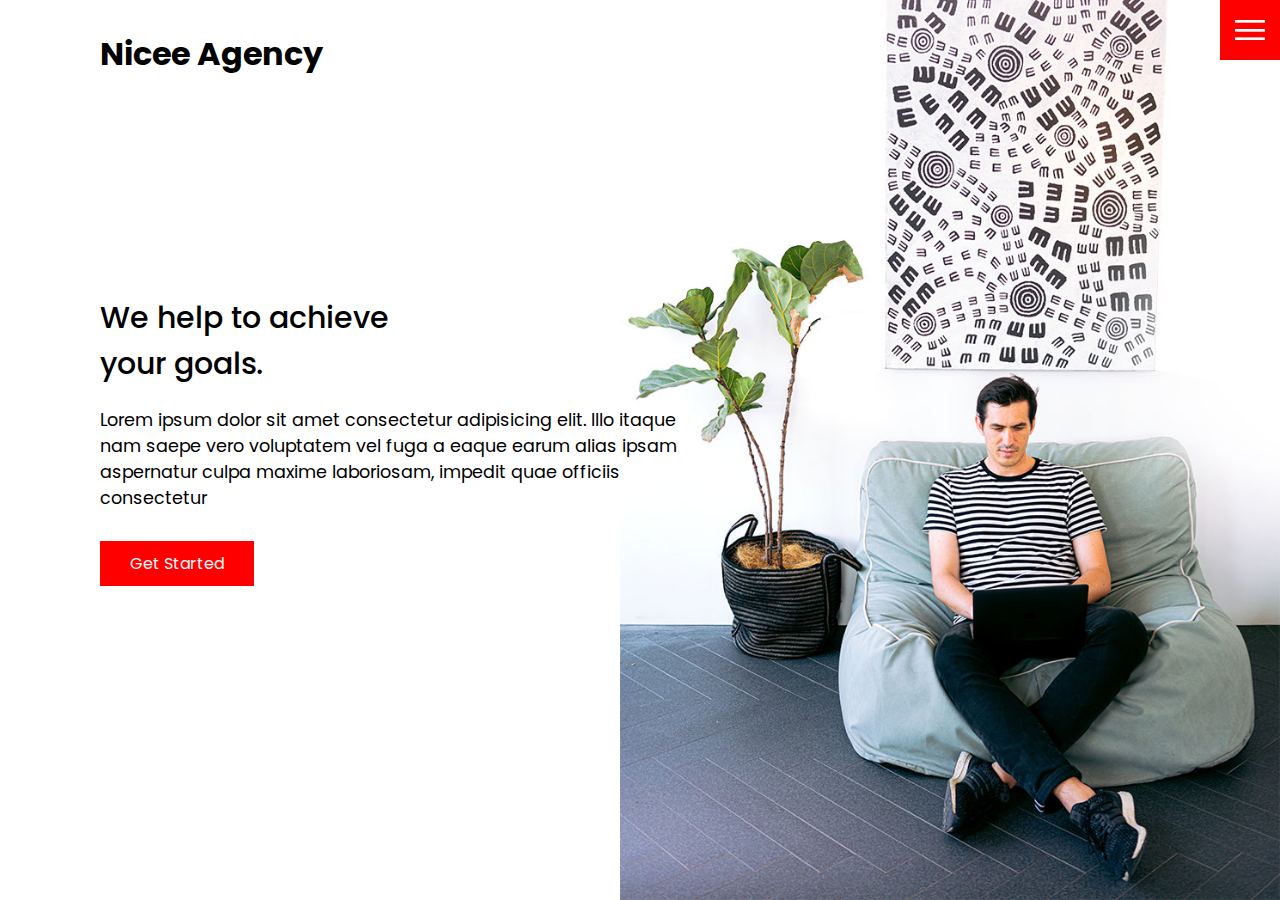
<file: index.html>
<!DOCTYPE html>
<html lang="en">
  <head>
    <meta charset="UTF-8" />
    <meta http-equiv="X-UA-Compatible" content="IE=edge" />
    <meta name="viewport" content="width=device-width, initial-scale=1.0" />
    <link rel="stylesheet" href="css/style.css" />
    <title>Nicee Agency</title>
  </head>
  <body>
    <header>
      <div class="logo">Nicee Agency</div>
      <div class="toggle"></div>
      <div class="navigation">
        <ul>
          <li><a href="index.html">Home</a></li>
          <li><a href="services.html">Services</a></li>
          <li><a href="work.html">Work</a></li>
          <li><a href="contact.html">Contact</a></li>
        </ul>
        <div class="social-bar">
          <ul>
            <li>
              <a href="https://facebook.com">
                <img src="images/facebook.png" target="_blank" alt="" />
              </a>
            </li>
            <li>
              <a href="https://twitter.com">
                <img src="images/twitter.png" target="_blank" alt="" />
              </a>
            </li>
            <li>
              <a href="https://instagram.com">
                <img src="images/instagram.png" target="_blank" alt="" />
              </a>
            </li>
          </ul>
          <a href="mailto:you@email.com" class="email-icon">
            <img src="images/email.png" alt="" />
          </a>
        </div>
      </div>
    </header>

    <section class="home">
      <img src="images/home-img.jpg" class="home-img" alt="" />
      <div class="home-content">
        <h1>
          We help to achieve <br />
          your goals.
        </h1>
        <p>
          Lorem ipsum dolor sit amet consectetur adipisicing elit. Illo itaque
          nam saepe vero voluptatem vel fuga a eaque earum alias ipsam
          aspernatur culpa maxime laboriosam, impedit quae officiis consectetur
        </p>
        <a href="contact.html" class="btn">Get Started</a>
      </div>
    </section>

    <script src="js/script.js"></script>
  </body>
</html>
</file>
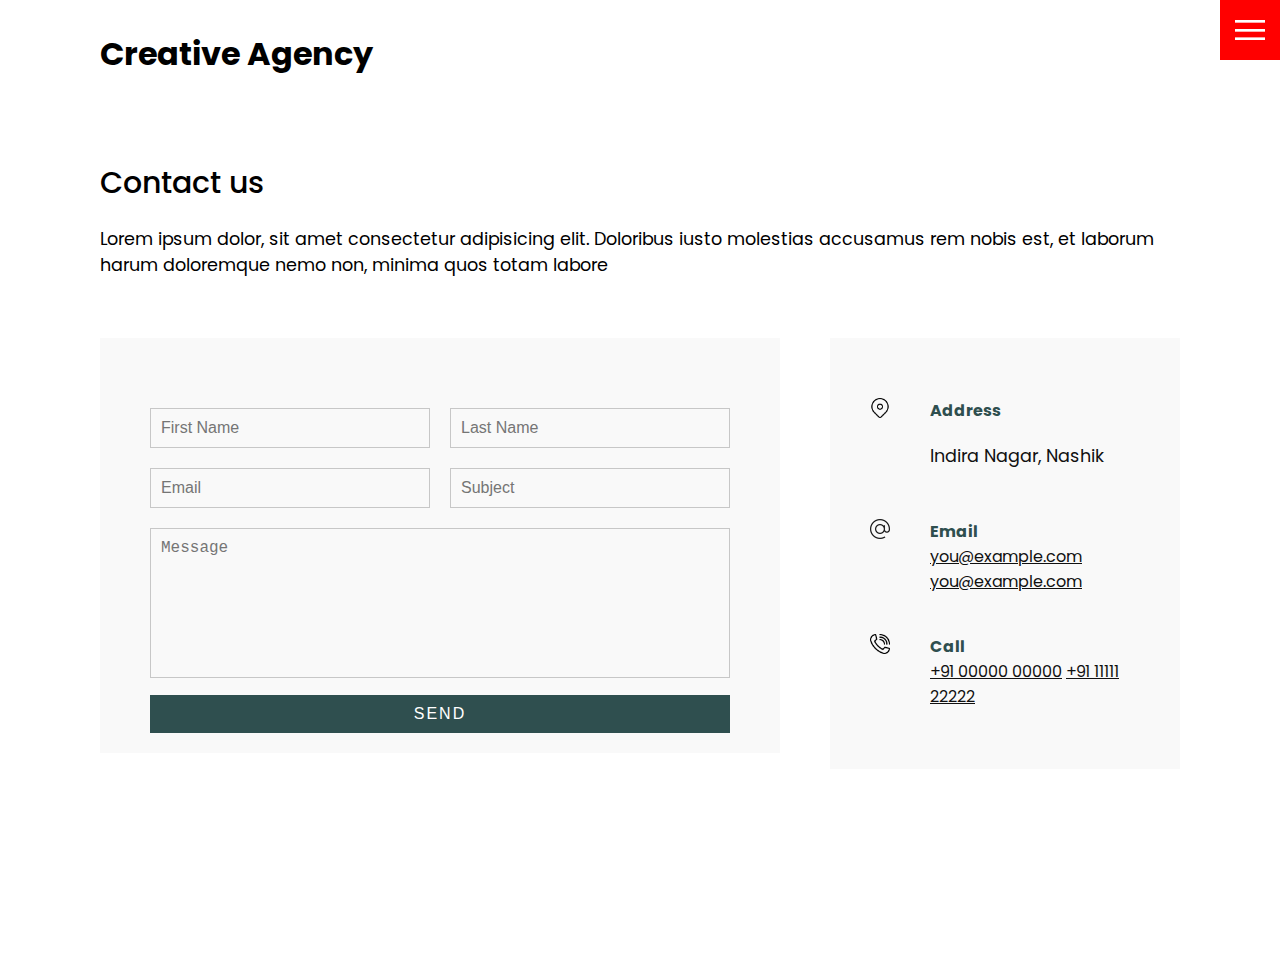
<file: contact.html>
<!DOCTYPE html>
<html lang="en">
  <head>
    <meta charset="UTF-8" />
    <meta http-equiv="X-UA-Compatible" content="IE=edge" />
    <meta name="viewport" content="width=device-width, initial-scale=1.0" />
    <link rel="stylesheet" href="css/style.css" />
    <title>Creative Agency</title>
  </head>
  <body>
    <header>
      <div class="logo">Creative Agency</div>
      <div class="toggle"></div>
      <div class="navigation">
        <ul>
          <li><a href="index.html">Home</a></li>
          <li><a href="services.html">Services</a></li>
          <li><a href="work.html">Work</a></li>
          <li><a href="contact.html">Contact</a></li>
        </ul>
        <div class="social-bar">
          <ul>
            <li>
              <a href="https://facebook.com">
                <img src="images/facebook.png" target="_blank" alt="" />
              </a>
            </li>
            <li>
              <a href="https://twitter.com">
                <img src="images/twitter.png" target="_blank" alt="" />
              </a>
            </li>
            <li>
              <a href="https://instagram.com">
                <img src="images/instagram.png" target="_blank" alt="" />
              </a>
            </li>
          </ul>
          <a href="mailto:you@email.com" class="email-icon">
            <img src="images/email.png" alt="" />
          </a>
        </div>
      </div>
    </header>

    <section>
      <div class="title">
        <h1>Contact us</h1>
        <p>
          Lorem ipsum dolor, sit amet consectetur adipisicing elit. Doloribus
          iusto molestias accusamus rem nobis est, et laborum harum doloremque
          nemo non, minima quos totam labore
        </p>
      </div>
      <div class="contact">
        <div class="contact-form">
          <form>
            <div class="row">
              <div class="input50">
                <input type="text" placeholder="First Name" />
              </div>
              <div class="input50">
                <input type="text" placeholder="Last Name" />
              </div>
            </div>
            <div class="row">
              <div class="input50">
                <input type="text" placeholder="Email" />
              </div>
              <div class="input50">
                <input type="text" placeholder="Subject" />
              </div>
            </div>
            <div class="row">
              <div class="input100">
                <textarea placeholder="Message"></textarea>
              </div>
            </div>
            <div class="row">
              <div class="input100">
                <input type="submit" value="Send" />
              </div>
            </div>
          </form>
        </div>

        <div class="contact-info">
          <div class="info-box">
            <img src="images/address.png" class="contact-icon" alt="" />
            <div class="details">
              <h4>Address</h4>
              <p>Indira Nagar, Nashik</p>
            </div>
          </div>
          <div class="info-box">
            <img src="images/email.png" class="contact-icon" alt="" />
            <div class="details">
              <h4>Email</h4>
              <a href="mailto:anyone@example.com">you@example.com</a>
              <a href="mailto:anyone@example.com">you@example.com</a>
            </div>
          </div>
          <div class="info-box">
            <img src="images/call.png" class="contact-icon" alt="" />
            <div class="details">
              <h4>Call</h4>
              <a href="tel:+19785555555">+91 00000 00000</a>
              <a href="tel:+19784444444">+91 11111 22222 </a>
            </div>
          </div>
        </div>
      </div>
    </section>

    <script src="js/script.js"></script>
  </body>
</html>
</file>
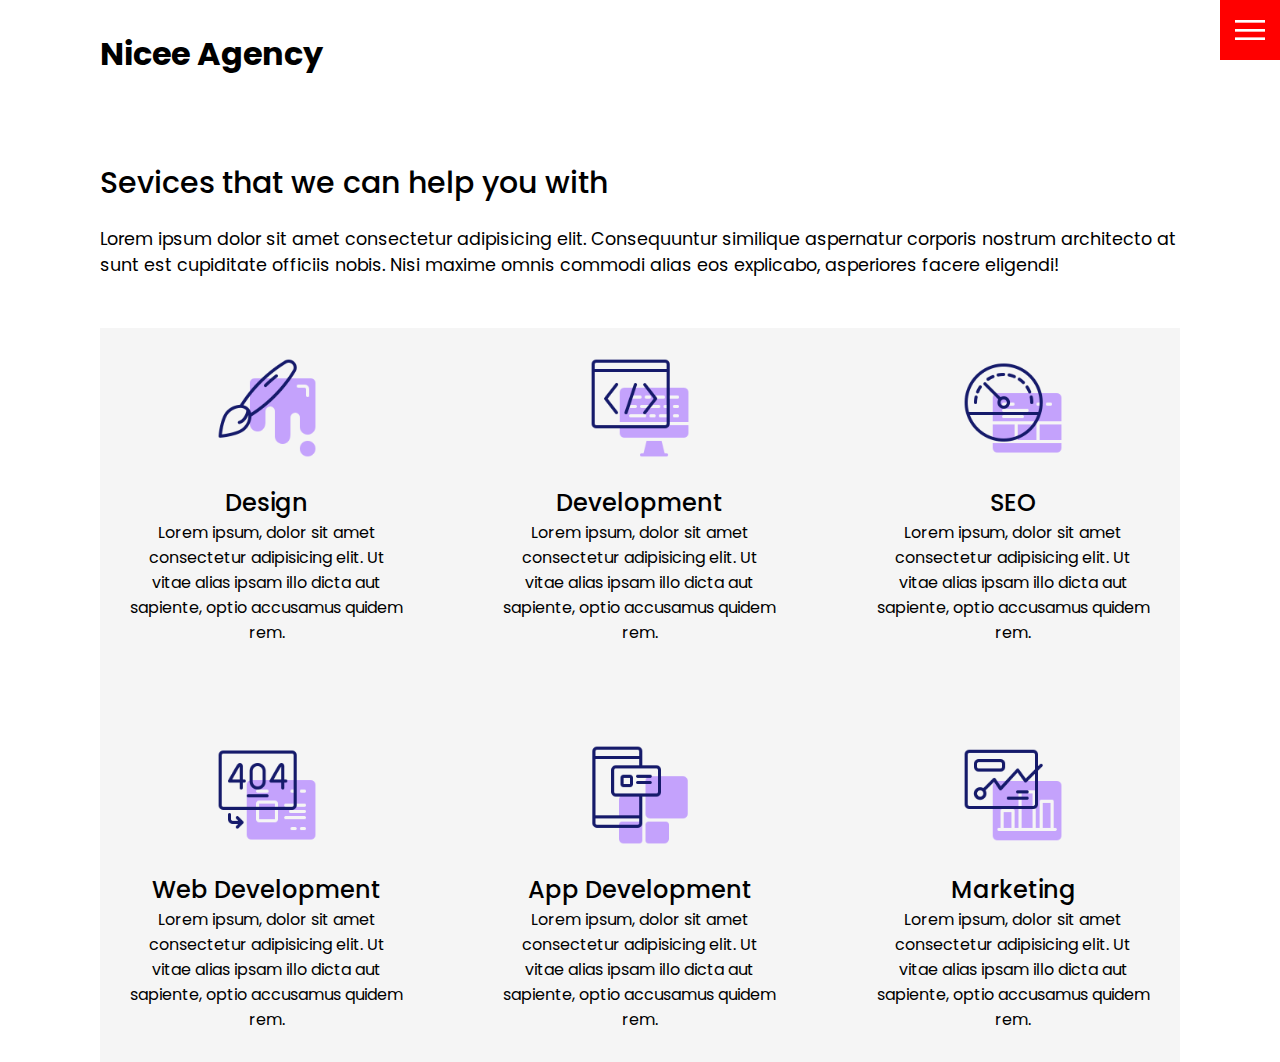
<file: services.html>
<!DOCTYPE html>
<html lang="en">
  <head>
    <meta charset="UTF-8" />
    <meta http-equiv="X-UA-Compatible" content="IE=edge" />
    <meta name="viewport" content="width=device-width, initial-scale=1.0" />
    <link rel="stylesheet" href="css/style.css" />
    <title>Nicee Agency</title>
  </head>
  <body>
    <header>
      <div class="logo">Nicee Agency</div>
      <div class="toggle"></div>
      <div class="navigation">
        <ul>
          <li><a href="index.html">Home</a></li>
          <li><a href="services.html">Services</a></li>
          <li><a href="work.html">Work</a></li>
          <li><a href="contact.html">Contact</a></li>
        </ul>
        <div class="social-bar">
          <ul>
            <li>
              <a href="https://facebook.com">
                <img src="images/facebook.png" target="_blank" alt="" />
              </a>
            </li>
            <li>
              <a href="https://twitter.com">
                <img src="images/twitter.png" target="_blank" alt="" />
              </a>
            </li>
            <li>
              <a href="https://instagram.com">
                <img src="images/instagram.png" target="_blank" alt="" />
              </a>
            </li>
          </ul>
          <a href="mailto:you@email.com" class="email-icon">
            <img src="images/email.png" alt="" />
          </a>
        </div>
      </div>
    </header>

    <section>
      <div class="title">
        <h1>Sevices that we can help you with</h1>
        <p>
          Lorem ipsum dolor sit amet consectetur adipisicing elit. Consequuntur
          similique aspernatur corporis nostrum architecto at sunt est
          cupiditate officiis nobis. Nisi maxime omnis commodi alias eos
          explicabo, asperiores facere eligendi!
        </p>
      </div>
      <div class="services">
        <div class="service">
          <div class="icon">
            <img src="images/001.png" alt="">
          </div>
          <h2>Design</h2>
          Lorem ipsum, dolor sit amet consectetur adipisicing elit. Ut vitae alias ipsam illo dicta aut sapiente, optio accusamus quidem rem.

        </div>
        <div class="service">
          <div class="icon">
            <img src="images/002.png" alt="">
          </div>
          <h2>Development</h2>
          Lorem ipsum, dolor sit amet consectetur adipisicing elit. Ut vitae alias ipsam illo dicta aut sapiente, optio accusamus quidem rem.

        </div>
        <div class="service">
          <div class="icon">
            <img src="images/003.png" alt="">
          </div>
          <h2>SEO</h2>
          Lorem ipsum, dolor sit amet consectetur adipisicing elit. Ut vitae alias ipsam illo dicta aut sapiente, optio accusamus quidem rem.

        </div>
        <div class="service">
          <div class="icon">
            <img src="images/006.png" alt="">
          </div>
          <h2>Web Development</h2>
          Lorem ipsum, dolor sit amet consectetur adipisicing elit. Ut vitae alias ipsam illo dicta aut sapiente, optio accusamus quidem rem.

        </div>
        <div class="service">
          <div class="icon">
            <img src="images/005.png" alt="">
          </div>
          <h2>App Development</h2>
          Lorem ipsum, dolor sit amet consectetur adipisicing elit. Ut vitae alias ipsam illo dicta aut sapiente, optio accusamus quidem rem.

        </div>
        <div class="service">
          <div class="icon">
            <img src="images/004.png" alt="">
          </div>
          <h2>Marketing</h2>
          Lorem ipsum, dolor sit amet consectetur adipisicing elit. Ut vitae alias ipsam illo dicta aut sapiente, optio accusamus quidem rem.

        </div>
      </div>
    </section>
    <script src="js/script.js"></script>
  </body>
</html>
</file>
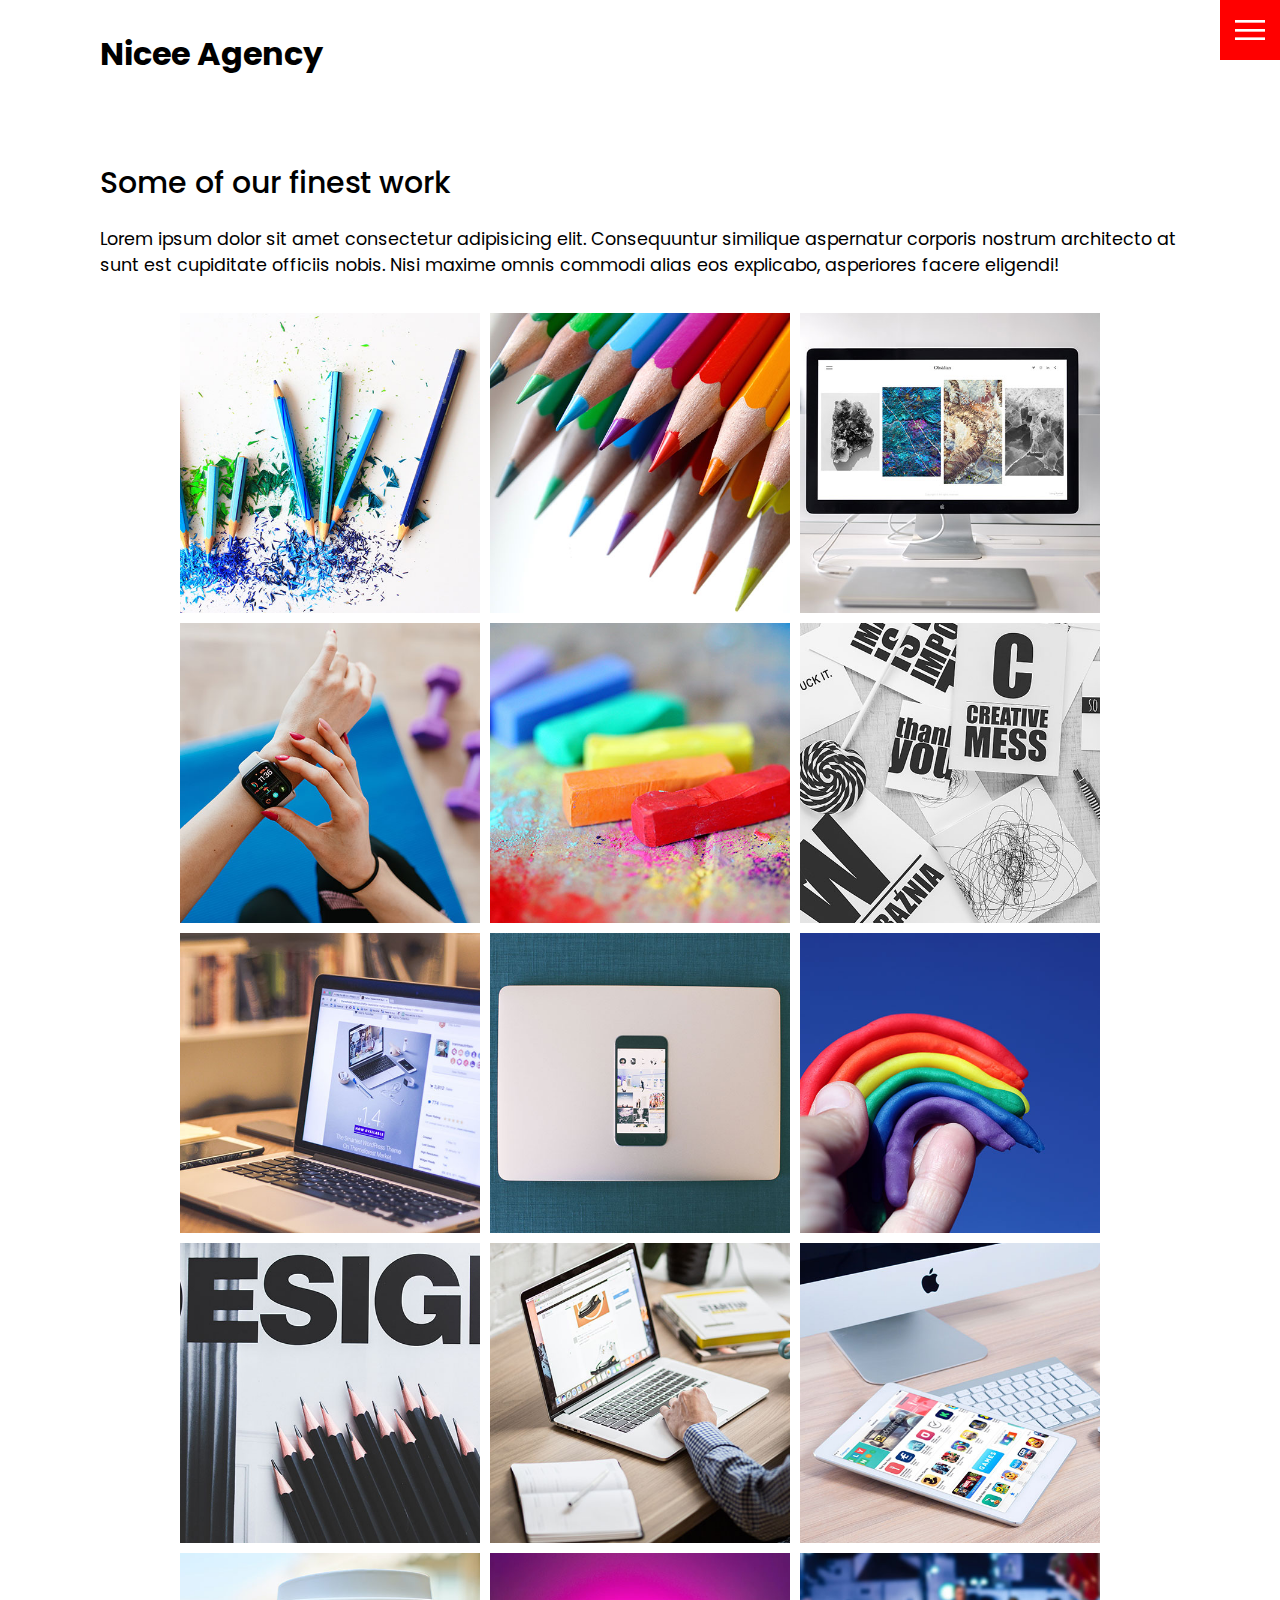
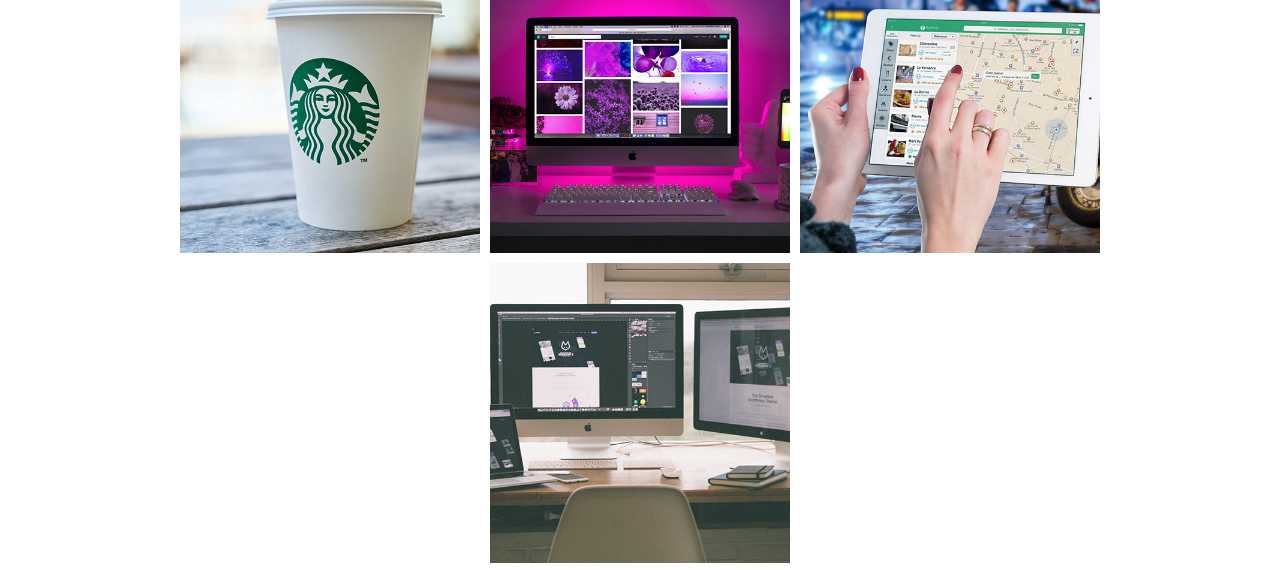
<file: work.html>
<!DOCTYPE html>
<html lang="en">
  <head>
    <meta charset="UTF-8" />
    <meta http-equiv="X-UA-Compatible" content="IE=edge" />
    <meta name="viewport" content="width=device-width, initial-scale=1.0" />
    <link rel="stylesheet" href="css/style.css" />
    <title>Nicee Agency</title>
  </head>
  <body>
    <header>
      <div class="logo">Nicee Agency</div>
      <div class="toggle"></div>
      <div class="navigation">
        <ul>
          <li><a href="index.html">Home</a></li>
          <li><a href="services.html">Services</a></li>
          <li><a href="work.html">Work</a></li>
          <li><a href="contact.html">Contact</a></li>
        </ul>
        <div class="social-bar">
          <ul>
            <li>
              <a href="https://facebook.com">
                <img src="images/facebook.png" target="_blank" alt="" />
              </a>
            </li>
            <li>
              <a href="https://twitter.com">
                <img src="images/twitter.png" target="_blank" alt="" />
              </a>
            </li>
            <li>
              <a href="https://instagram.com">
                <img src="images/instagram.png" target="_blank" alt="" />
              </a>
            </li>
          </ul>
          <a href="mailto:you@email.com" class="email-icon">
            <img src="images/email.png" alt="" />
          </a>
        </div>
      </div>
    </header>

    <section>
        <div class="title">
            <h1>Some of our finest work</h1>
            <p>
              Lorem ipsum dolor sit amet consectetur adipisicing elit. Consequuntur
              similique aspernatur corporis nostrum architecto at sunt est
              cupiditate officiis nobis. Nisi maxime omnis commodi alias eos
              explicabo, asperiores facere eligendi!
            </p>
          </div>
          <div class="portfolio">
            <div class="item">
                <img src="images/portfolio-item1.jpg" alt="">
                <div class="action">
                    <a href="#">Launch</a>
                </div>
            </div>
            <div class="item">
                <img src="images/portfolio-item2.jpg" alt="">
                <div class="action">
                    <a href="#">Launch</a>
                </div>
            </div>
            <div class="item">
                <img src="images/portfolio-item3.jpg" alt="">
                <div class="action">
                    <a href="#">Launch</a>
                </div>
            </div>
            <div class="item">
                <img src="images/portfolio-item4.jpg" alt="">
                <div class="action">
                    <a href="#">Launch</a>
                </div>
            </div>
            <div class="item">
                <img src="images/portfolio-item5.jpg" alt="">
                <div class="action">
                    <a href="#">Launch</a>
                </div>
            </div>
            <div class="item">
                <img src="images/portfolio-item6.jpg" alt="">
                <div class="action">
                    <a href="#">Launch</a>
                </div>
            </div>
            <div class="item">
                <img src="images/portfolio-item7.jpg" alt="">
                <div class="action">
                    <a href="#">Launch</a>
                </div>
            </div>
            <div class="item">
                <img src="images/portfolio-item8.jpg" alt="">
                <div class="action">
                    <a href="#">Launch</a>
                </div>
            </div>
            <div class="item">
                <img src="images/portfolio-item9.jpg" alt="">
                <div class="action">
                    <a href="#">Launch</a>
                </div>
            </div>
            <div class="item">
                <img src="images/portfolio-item10.jpg" alt="">
                <div class="action">
                    <a href="#">Launch</a>
                </div>
            </div>
            <div class="item">
                <img src="images/portfolio-item11.jpg" alt="">
                <div class="action">
                    <a href="#">Launch</a>
                </div>
            </div>
            <div class="item">
                <img src="images/portfolio-item12.jpg" alt="">
                <div class="action">
                    <a href="#">Launch</a>
                </div>
            </div>
            <div class="item">
                <img src="images/portfolio-item13.jpg" alt="">
                <div class="action">
                    <a href="#">Launch</a>
                </div>
            </div>
            <div class="item">
                <img src="images/portfolio-item14.jpg" alt="">
                <div class="action">
                    <a href="#">Launch</a>
                </div>
            </div>
            <div class="item">
                <img src="images/portfolio-item15.jpg" alt="">
                <div class="action">
                    <a href="#">Launch</a>
                </div>
            </div>
            <div class="item">
                <img src="images/portfolio-item16.jpg" alt="">
                <div class="action">
                    <a href="#">Launch</a>
                </div>
            </div>
          </div>
    </section>
    <script src="js/script.js"></script>
  </body>
</html>
</file>
<file: css/style.css>
@import url('https://fonts.googleapis.com/css?family=Poppins:200,300,400,500,600,700,800,900&display=swap');
:root{
    --primary-color:red;
    --secondary-color:darkslategrey;
}
*{
    margin: 0;
    padding: 0;
    box-sizing: border-box;
}
html,body{
    font-family: 'Poppins',sans-serif;
    color: black;

}

h1{
    font-size: 30px;
    font-weight: 500;
}
p{
    margin: 20px 0px 10px;
    font-size: 1.1rem;
}
section {
    display: flex;
    flex-direction: column;
    height: 100vh;
    align-items: center;
    padding: 100px;
    margin-top: 60px;
  }
  
  section.home {
    flex-direction: row;
    margin-top: 0;
  }
  
  /* BUTTON */
  .btn {
    cursor: pointer;
    display: inline-block;
    background: var(--primary-color);
    color: #fff;
    text-decoration: none;
    padding: 10px 30px;
    margin: 20px 0;
    border: 0;
  }
  
  .btn:hover {
    transform: scale(0.98);
  }
  
  .logo {
    position: absolute;
    top: 30px;
    left: 100px;
    font-size: 2rem;
    font-weight: 700;
    z-index: 20;
  }
  
  /* TOGGLE */
  .toggle {
    position: fixed;
    top: 0;
    right: 0;
    width: 60px;
    height: 60px;
    background: var(--primary-color) url(../images/menu.png);
    background-size: 30px;
    background-position: center;
    background-repeat: no-repeat;
    z-index: 20;
    cursor: pointer;
  }
  
  .toggle.active {
    background: var(--primary-color) url(../images/close.png);
    background-size: 25px;
    background-position: center;
    background-repeat: no-repeat;
  }
  
  /* NAVIGATION */
  .navigation {
    position: fixed;
    top: 0;
    left: 100%;
    width: 100%;
    height: 100%;
    background-color: #fff;
    z-index: 15;
    display: flex;
    justify-content: center;
    align-items: center;
  }
  
  .navigation.active {
    left: 0;
  }
  
  .navigation ul {
    position: relative;
  }
  
  .navigation ul li {
    position: relative;
    list-style: none;
    text-align: center;
  }
  
  .navigation ul li a {
    font-size: 2.2rem;
    color: #111;
    text-decoration: none;
    font-weight: 300;
  }
  
  .navigation ul li a:hover {
    color: var(--primary-color);
  }
  
  .navigation .social-bar {
    position: absolute;
    top: 0;
    left: 0;
    width: 60px;
    height: 100%;
    display: flex;
    justify-content: center;
    align-items: center;
  }
  
  .navigation .social-bar a {
    display: inline-block;
    transform: scale(0.5);
  }
  
  .navigation .email-icon {
    position: absolute;
    bottom: 20px;
    transform: scale(0.5);
  }
  
  /* HOMEPAGE */
  .home-content {
    position: relative;
    z-index: 10;
    max-width: 600px;
  }
  
  .home-img {
    position: absolute;
    bottom: 0;
    right: 0;
    height: 110%;
  }
  
  /* SERVICES PAGE */
  .services {
    margin-top: 40px;
    display: grid;
    grid-template-columns: repeat(3, 1fr);
    gap: 40px;
    text-align: center;
    background: whitesmoke;
  }
  
  .services .service {
    padding: 30px;
  }
  
  .services .service:hover {
    box-shadow: 0 10px 30px rgba(0, 0, 0, 0.1);
  }
  
  .services .service h2 {
    font-size: 24px;
    font-weight: 500;
    margin-top: 20px;
    color: black;
  }
  
  .services .service .icon img {
    max-width: 100px;
  }
  
  /* WORK PAGE */
  .portfolio {
    display: flex;
    flex-wrap: wrap;
    justify-content: center;
    margin-top: 20px;
  }
  
  .portfolio .item {
    position: relative;
    width: 300px;
    height: 300px;
    margin: 5px;
  }
  
  .portfolio .item img {
    width: 100%;
    height: 100%;
  }
  
  .portfolio .item .action {
    position: absolute;
    top: 0;
    left: 0;
    width: 100%;
    height: 100%;
    background: rgba(0, 0, 0, 0.8);
    display: flex;
    justify-content: center;
    align-items: center;
    opacity: 0;
    transition: 0.5s;
  }
  
  .portfolio .item:hover .action {
    opacity: 1;
  }
  
  .portfolio .item .action a {
    display: inline-block;
    color: #fff;
    text-decoration: none;
    border: 1px solid #fff;
    padding: 5px 15px;
  }
  
  /* CONTACT */
  .contact {
    position: relative;
    width: 100%;
    margin-top: 50px;
    display: flex;
    justify-content: space-between;
    align-items: flex-start;
  }
  
  .contact-form {
    position: relative;
    background: #f9f9f9;
    width: calc(100% - 400px);
    padding: 60px 40px 20px;
  }
  
  .contact-form form {
    width: 100%;
  }
  
  .contact-form .row {
    width: 100%;
    display: flex;
  }
  
  .contact-form .input50 {
    width: 50%;
    margin: 0 10px;
  }
  
  .contact-form .input100 {
    width: 100%;
    margin: 0 10px;
  }
  
  .contact-form .row input,
  .contact-form .row textarea {
    position: relative;
    border: 1px solid rgba(0, 0, 0, 0.2);
    color: #111;
    background: transparent;
    width: 100%;
    padding: 10px;
    outline: none;
    font-size: 16px;
    font-weight: 300;
    margin: 10px 0;
    resize: none;
  }
  
  .contact-form .row textarea {
    height: 150px;
  }
  
  .contact-form .row input[type='submit'] {
    background-color: var(--secondary-color);
    color: #fff;
    margin: 0;
    text-transform: uppercase;
    letter-spacing: 2px;
    font-weight: 300;
    border: 0;
    cursor: pointer;
  }
  
  .contact-info {
    width: 350px;
    background: #f9f9f9;
    padding: 60px 40px 20px;
  }
  
  .contact-info .info-box {
    display: flex;
    align-items: flex-start;
    margin-bottom: 40px;
  }
  
  .contact-info .info-box .contact-icon {
    width: 20px;
    margin-right: 40px;
  }
  
  .contact-info .info-box .details h4 {
    color: var(--secondary-color);
  }
  
  .contact-info .info-box .details p,
  .contact-info .info-box .details a {
    color: #111;
  }
  
  @media (max-width: 1068px) {
    .home-img {
      display: none;
    }
  
    .logo {
      top: 10px;
      left: 40px;
      font-size: 1.5rem;
    }
  
    section {
      padding: 100px 40px;
    }
  
    .navigation ul li a {
      font-size: 2rem;
    }
  
    .services {
      grid-template-columns: repeat(2, 1fr);
    }
  
    .contact {
      flex-direction: column;
    }
  
    .contact-form {
      width: 100%;
      padding: 30px 30px 20px;
    }
  
    .contact-form .row {
      flex-direction: column;
    }
  
    .contact-form .input50,
    .contact-form .input100 {
      width: 100%;
      margin: 0;
    }
  
    .contact-info {
      width: 100%;
      margin-top: 20px;
      padding: 30px 30px 20px;
    }
  }
  
  @media (max-width: 768px) {
    .services {
      grid-template-columns: 1fr;
    }
  
    .services .service {
      box-shadow: 0 10px 30px rgba(0, 0, 0, 0.1);
    }
  }
</file>
